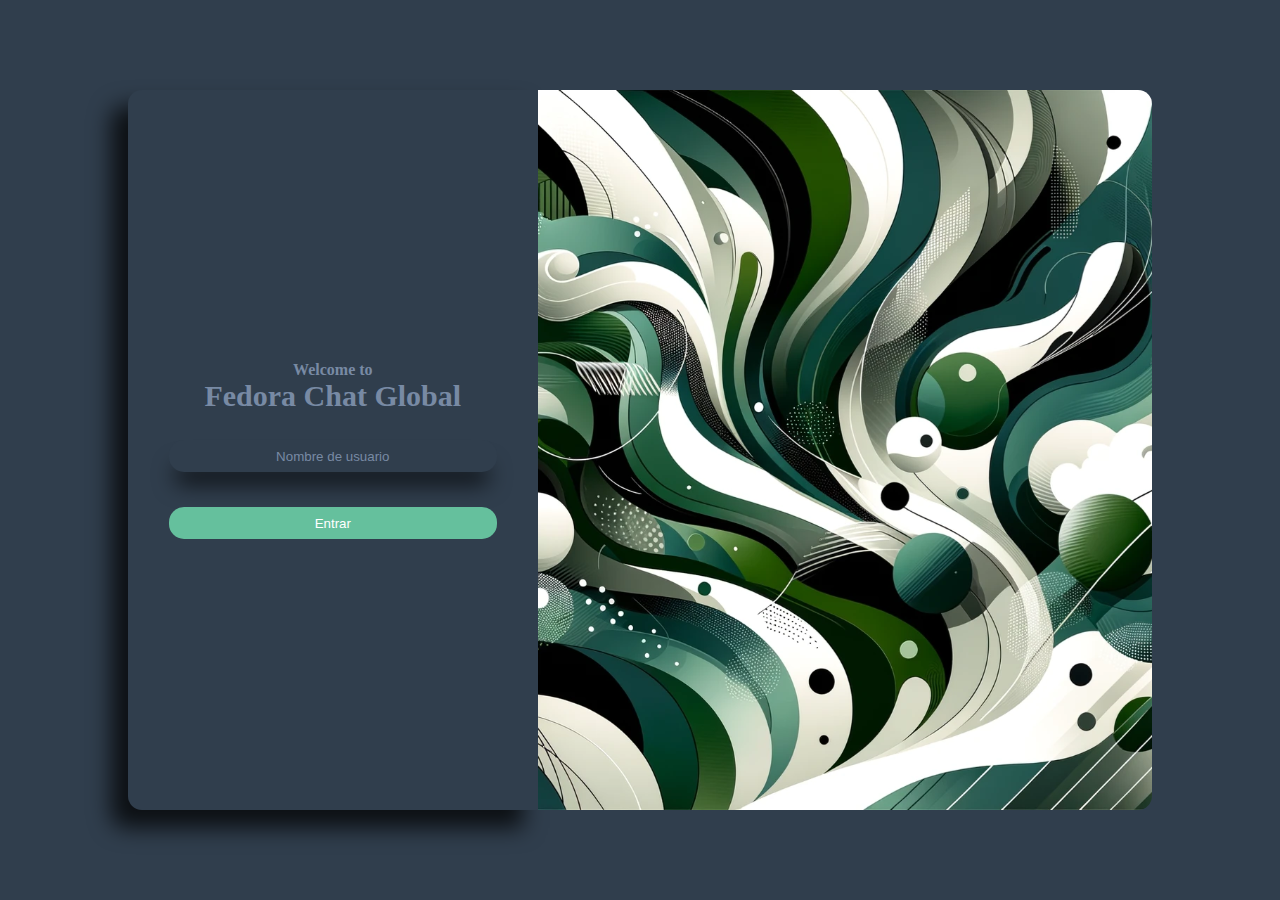
<file: templates/index.html>
<!DOCTYPE html>
<html>
  <head>
    <link rel="stylesheet" href="/static/style.css" />
  </head>
  <body>
    <div class="welcome">
      <form action="/chat">
        <div class="welcomeTittle">
          <h4>
            Welcome to <br />
            <span class="tittle">Fedora Chat Global</span>
          </h4>
        </div>

        <input
          name="username"
          type="text"
          placeholder="Nombre de usuario"
          class="inputUsername"
        />

        <button type="submit" class="buttonUsername">Entrar</button>
      </form>

      <div class="formImg"></div>
    </div>
  </body>
</html>
</file>
<file: static/style.css>
* {
    padding: 0;
    margin: 0;
    box-sizing: border-box;
}

body {
    background-color: #303E4D;
    width: 100%;
    height: 100vh;
    display: flex;
    justify-content: center;
    align-items: center;
}

.welcome {
    display: grid;
    grid-template-columns: 40% 60%;
    width: 80%;
    height: 80%;
}

form {
    border-radius: 14px 0px 0px 14px;
    box-shadow: -16px 17px 22px 1px rgba(0, 0, 0, 0.75);
    display: flex;
    flex-direction: column;
    justify-content: center;
    align-items: center;
    gap: 15px;
}

.formImg {
    border-radius: 0px 14px 14px 0px;
    background-image: url("img/DALL·E\ 2024-02-27\ 15.14.55\ -\ Create\ an\ abstract\ design\ image\ focusing\ primarily\ on\ the\ color\ scheme\ of\ green\,\ white\,\ and\ dark\ tones\ 1.svg");
    background-repeat: no-repeat;
    background-size: cover;
}

.welcomeTittle {
    text-align: center;
    width: 100%;
    height: 4rem;
    color: #788AA4;
}

.tittle {
    font-size: 30px;
}

.inputUsername {
    width: 80%;
    border: none;
    height: 2rem;
    border-radius: 15px;
    padding: 2%;
    background-color: #303E4D;
    box-shadow: -1px 19px 22px -7px rgba(0, 0, 0, 0.75);
    margin-bottom: 20px;
    text-align: center;
    color: white;
}

.inputUsername::placeholder {
    color: #788AA4;
    text-align: center;
}

.buttonUsername {
    width: 80%;
    border: none;
    height: 2rem;
    border-radius: 15px;
    background-color: #65C09D;
    color: white;
    cursor: pointer;
    transition-duration: 0.4s;
}

.buttonUsername:hover {
    transition-duration: 0.4s;
    background-color: #257b5a;
}
</file>
